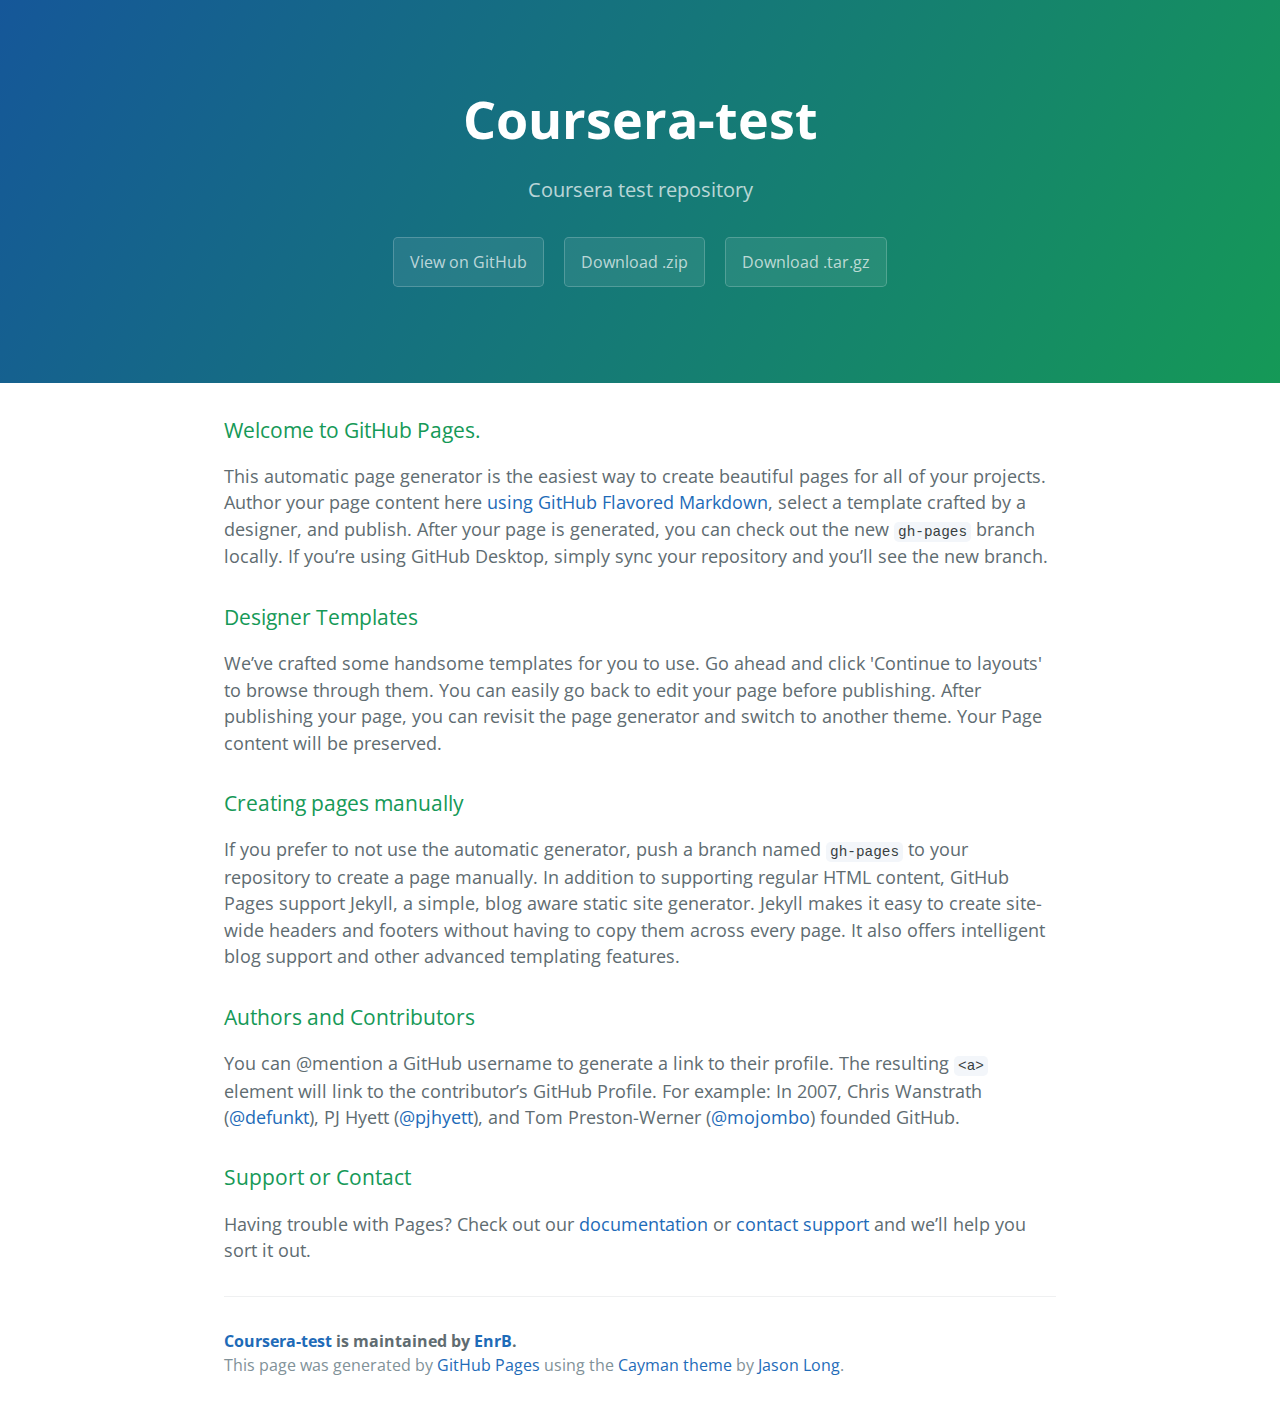
<file: index.html>
<!DOCTYPE html>
<html lang="en-us">
  <head>
    <meta charset="UTF-8">
    <title>Coursera-test by EnrB</title>
    <meta name="viewport" content="width=device-width, initial-scale=1">
    <link rel="stylesheet" type="text/css" href="stylesheets/normalize.css" media="screen">
    <link href='https://fonts.googleapis.com/css?family=Open+Sans:400,700' rel='stylesheet' type='text/css'>
    <link rel="stylesheet" type="text/css" href="stylesheets/stylesheet.css" media="screen">
    <link rel="stylesheet" type="text/css" href="stylesheets/github-light.css" media="screen">
  </head>
  <body>
    <section class="page-header">
      <h1 class="project-name">Coursera-test</h1>
      <h2 class="project-tagline">Coursera test repository</h2>
      <a href="https://github.com/EnrB/coursera-test" class="btn">View on GitHub</a>
      <a href="https://github.com/EnrB/coursera-test/zipball/master" class="btn">Download .zip</a>
      <a href="https://github.com/EnrB/coursera-test/tarball/master" class="btn">Download .tar.gz</a>
    </section>

    <section class="main-content">
      <h3>
<a id="welcome-to-github-pages" class="anchor" href="#welcome-to-github-pages" aria-hidden="true"><span aria-hidden="true" class="octicon octicon-link"></span></a>Welcome to GitHub Pages.</h3>

<p>This automatic page generator is the easiest way to create beautiful pages for all of your projects. Author your page content here <a href="https://guides.github.com/features/mastering-markdown/">using GitHub Flavored Markdown</a>, select a template crafted by a designer, and publish. After your page is generated, you can check out the new <code>gh-pages</code> branch locally. If you’re using GitHub Desktop, simply sync your repository and you’ll see the new branch.</p>

<h3>
<a id="designer-templates" class="anchor" href="#designer-templates" aria-hidden="true"><span aria-hidden="true" class="octicon octicon-link"></span></a>Designer Templates</h3>

<p>We’ve crafted some handsome templates for you to use. Go ahead and click 'Continue to layouts' to browse through them. You can easily go back to edit your page before publishing. After publishing your page, you can revisit the page generator and switch to another theme. Your Page content will be preserved.</p>

<h3>
<a id="creating-pages-manually" class="anchor" href="#creating-pages-manually" aria-hidden="true"><span aria-hidden="true" class="octicon octicon-link"></span></a>Creating pages manually</h3>

<p>If you prefer to not use the automatic generator, push a branch named <code>gh-pages</code> to your repository to create a page manually. In addition to supporting regular HTML content, GitHub Pages support Jekyll, a simple, blog aware static site generator. Jekyll makes it easy to create site-wide headers and footers without having to copy them across every page. It also offers intelligent blog support and other advanced templating features.</p>

<h3>
<a id="authors-and-contributors" class="anchor" href="#authors-and-contributors" aria-hidden="true"><span aria-hidden="true" class="octicon octicon-link"></span></a>Authors and Contributors</h3>

<p>You can @mention a GitHub username to generate a link to their profile. The resulting <code>&lt;a&gt;</code> element will link to the contributor’s GitHub Profile. For example: In 2007, Chris Wanstrath (<a href="https://github.com/defunkt" class="user-mention">@defunkt</a>), PJ Hyett (<a href="https://github.com/pjhyett" class="user-mention">@pjhyett</a>), and Tom Preston-Werner (<a href="https://github.com/mojombo" class="user-mention">@mojombo</a>) founded GitHub.</p>

<h3>
<a id="support-or-contact" class="anchor" href="#support-or-contact" aria-hidden="true"><span aria-hidden="true" class="octicon octicon-link"></span></a>Support or Contact</h3>

<p>Having trouble with Pages? Check out our <a href="https://help.github.com/pages">documentation</a> or <a href="https://github.com/contact">contact support</a> and we’ll help you sort it out.</p>

      <footer class="site-footer">
        <span class="site-footer-owner"><a href="https://github.com/EnrB/coursera-test">Coursera-test</a> is maintained by <a href="https://github.com/EnrB">EnrB</a>.</span>

        <span class="site-footer-credits">This page was generated by <a href="https://pages.github.com">GitHub Pages</a> using the <a href="https://github.com/jasonlong/cayman-theme">Cayman theme</a> by <a href="https://twitter.com/jasonlong">Jason Long</a>.</span>
      </footer>

    </section>

  
  </body>
</html>
</file>
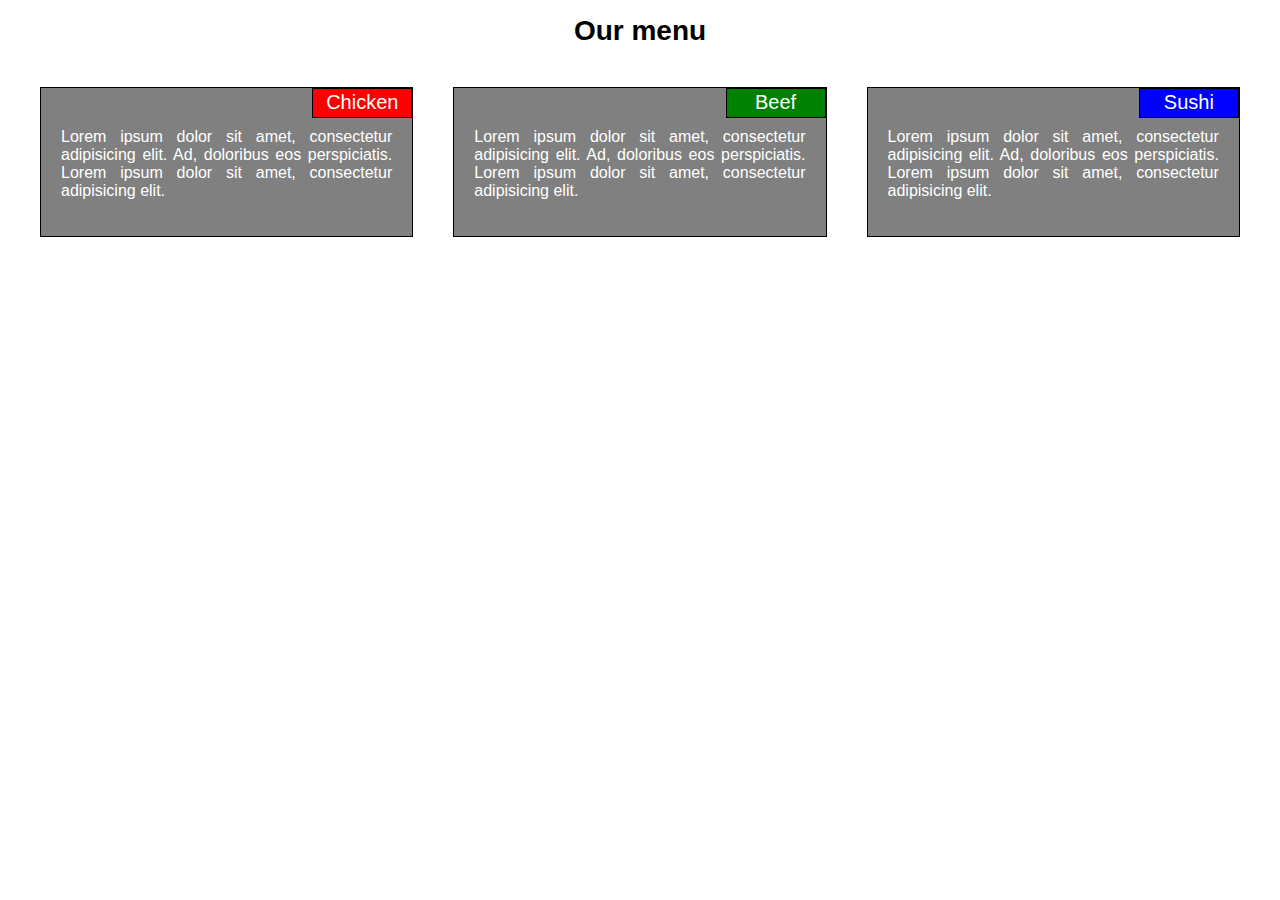
<file: site/mod2-sol/index.html>
<!DOCTYPE html>
<html>
  <head>
    <meta charset="utf-8">
    <meta name="viewport" content="width=device-width, initial-scale=1">
    <title>Assignment Solution for Module 2</title>
    <link rel="stylesheet" href="css/style.css">
  </head>

  <body>
    <h1>Our menu</h1>

    <div class="row">
      <section class="col-lg-4 col-md-6">
        <div class="box">
          <div class="title" id="chicken">Chicken</div>
          Lorem ipsum dolor sit amet, consectetur adipisicing elit. Ad, doloribus eos perspiciatis. Lorem ipsum dolor sit amet, consectetur adipisicing elit.
        </div>
      </section>

      <section class="col-lg-4 col-md-6">
        <div class="box">
          <div class="title" id="beef">Beef</div>
          Lorem ipsum dolor sit amet, consectetur adipisicing elit. Ad, doloribus eos perspiciatis. Lorem ipsum dolor sit amet, consectetur adipisicing elit.
        </div>
      </section>

      <section class="col-lg-4 col-md-12">
        <div class="box">
          <div class="title" id="sushi">Sushi</div>
          Lorem ipsum dolor sit amet, consectetur adipisicing elit. Ad, doloribus eos perspiciatis. Lorem ipsum dolor sit amet, consectetur adipisicing elit.
        </div>
      </section>
    </div>
  </body>
</html>
</file>
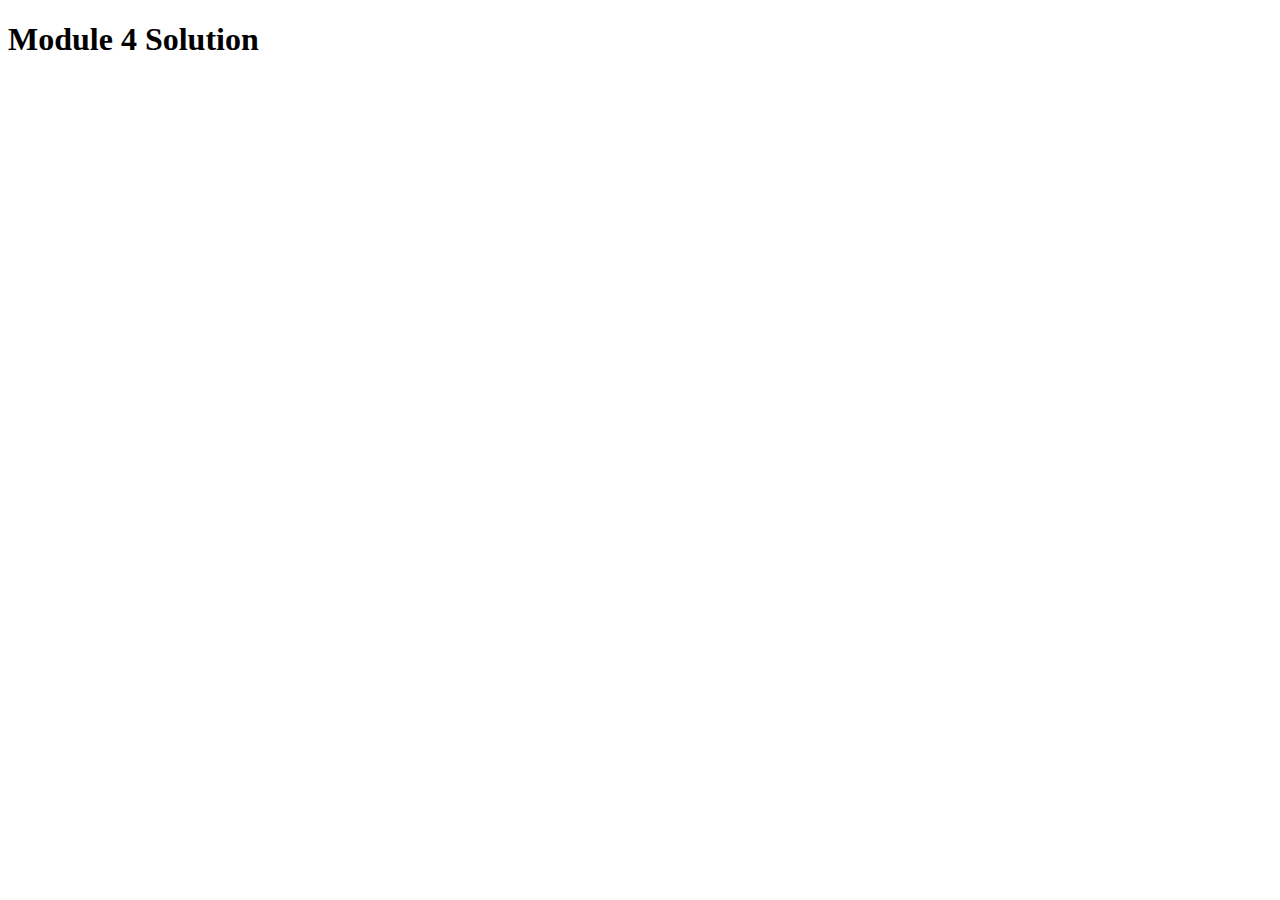
<file: site/mod4-sol/index.html>
<!DOCTYPE html>
<html>
<head>
  <meta charset="utf-8">
  <title>Module 4 Solution</title>
  <script>
    var names = []; // DO NOT REMOVE
  </script>
  <script src="SpeakHello.js"></script>
  <script src="SpeakGoodBye.js"></script>
  <script src="script.js"></script>
</head>
<body>
  <h1>Module 4 Solution</h1>
</body>
</html>
</file>
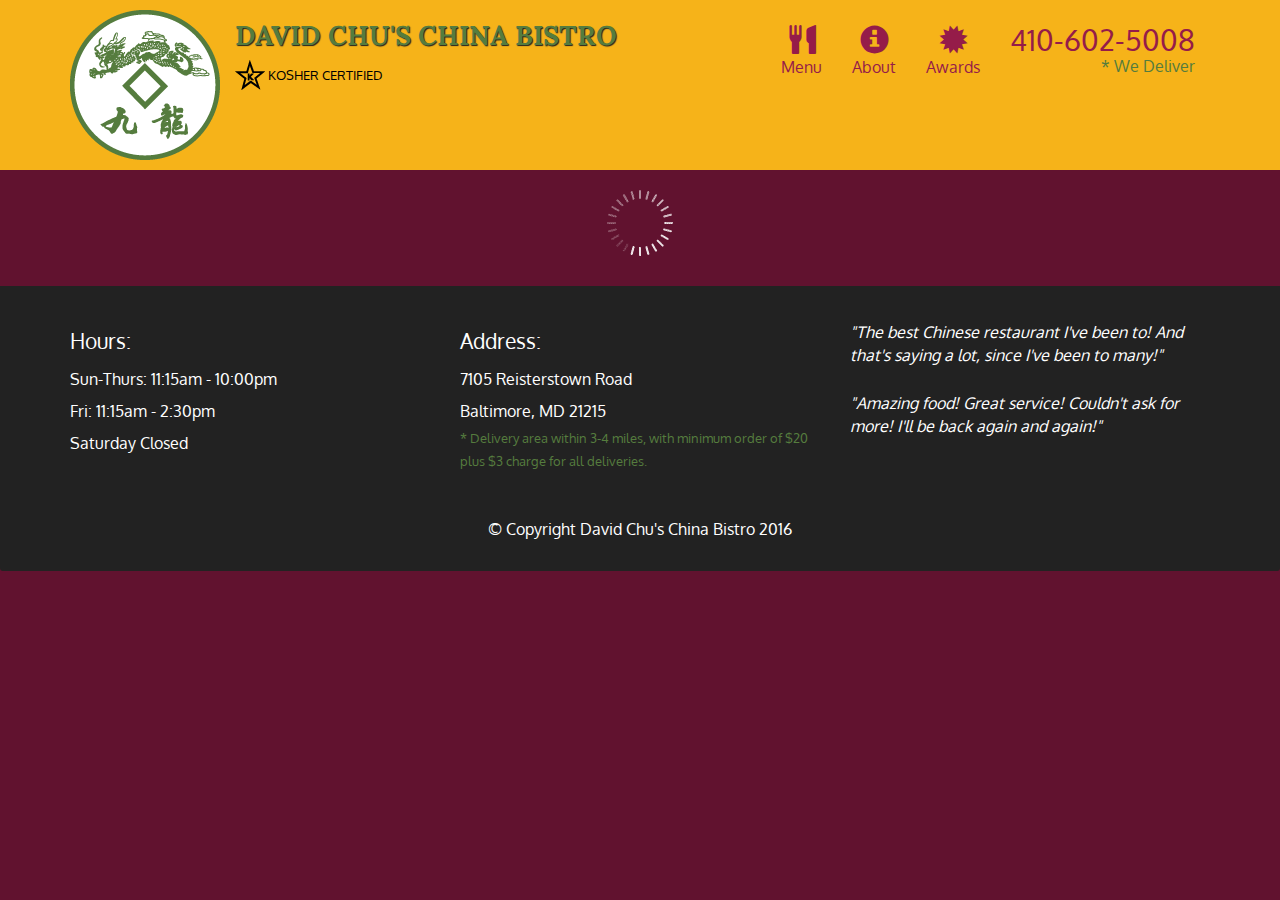
<file: site/mod5-sol/index.html>
<!doctype html>
<html lang="en">
  <head>
    <meta charset="utf-8">
    <meta http-equiv="X-UA-Compatible" content="IE=edge">
    <meta name="viewport" content="width=device-width, initial-scale=1">
    <title>David Chu's China Bistro</title>
    <link rel="stylesheet" href="css/bootstrap.min.css">
    <link rel="stylesheet" href="css/styles.css">
    <link href='https://fonts.googleapis.com/css?family=Oxygen:400,300,700' rel='stylesheet' type='text/css'>
    <link href='https://fonts.googleapis.com/css?family=Lora' rel='stylesheet' type='text/css'>
  </head>
<body>
  <header>
    <nav id="header-nav" class="navbar navbar-default">
      <div class="container">
        <div class="navbar-header">
          <a href="index.html" class="pull-left visible-md visible-lg">
            <div id="logo-img" alt="Logo image"></div>
          </a>

          <div class="navbar-brand">
            <a href="index.html"><h1>David Chu's China Bistro</h1></a>
            <p>
              <img src="images/star-k-logo.png" alt="Kosher certification">
              <span>Kosher Certified</span>
            </p>
          </div>

          <button id="navbarToggle" type="button" class="navbar-toggle collapsed" data-toggle="collapse" data-target="#collapsable-nav" aria-expanded="false">
            <span class="sr-only">Toggle navigation</span>
            <span class="icon-bar"></span>
            <span class="icon-bar"></span>
            <span class="icon-bar"></span>
          </button>
        </div>
        
        <div id="collapsable-nav" class="collapse navbar-collapse">
           <ul id="nav-list" class="nav navbar-nav navbar-right">
            <li id="navHomeButton" class="visible-xs active">
              <a href="index.html">
                <span class="glyphicon glyphicon-home"></span> Home</a>
            </li>
            <li id="navMenuButton">
              <a href="#" onclick="$dc.loadMenuCategories();">
                <span class="glyphicon glyphicon-cutlery"></span><br class="hidden-xs"> Menu</a>
            </li>
            <li>
              <a href="#">
                <span class="glyphicon glyphicon-info-sign"></span><br class="hidden-xs"> About</a>
            </li>
            <li>
              <a href="#">
                <span class="glyphicon glyphicon-certificate"></span><br class="hidden-xs"> Awards</a>
            </li>
            <li id="phone" class="hidden-xs">
              <a href="tel:410-602-5008">
                <span>410-602-5008</span></a><div>* We Deliver</div>
            </li>
          </ul><!-- #nav-list -->
        </div><!-- .collapse .navbar-collapse -->
      </div><!-- .container -->
    </nav><!-- #header-nav -->
  </header>

  <div id="call-btn" class="visible-xs">
    <a class="btn" href="tel:410-602-5008">
    <span class="glyphicon glyphicon-earphone"></span>
    410-602-5008
    </a>
  </div>
  <div id="xs-deliver" class="text-center visible-xs">* We Deliver</div>

  <div id="main-content" class="container"></div>

  <footer class="panel-footer">
    <div class="container">
      <div class="row">
        <section id="hours" class="col-sm-4">
          <span>Hours:</span><br>
          Sun-Thurs: 11:15am - 10:00pm<br>
          Fri: 11:15am - 2:30pm<br>
          Saturday Closed
          <hr class="visible-xs">
        </section>
        <section id="address" class="col-sm-4">
          <span>Address:</span><br>
          7105 Reisterstown Road<br>
          Baltimore, MD 21215
          <p>* Delivery area within 3-4 miles, with minimum order of $20 plus $3 charge for all deliveries.</p>
          <hr class="visible-xs">
        </section>
        <section id="testimonials" class="col-sm-4">
          <p>"The best Chinese restaurant I've been to! And that's saying a lot, since I've been to many!"</p>
          <p>"Amazing food! Great service! Couldn't ask for more! I'll be back again and again!"</p>
        </section>
      </div>
      <div class="text-center">&copy; Copyright David Chu's China Bistro 2016</div>
    </div>
  </footer>

  <!-- jQuery (Bootstrap JS plugins depend on it) -->
  <script src="js/jquery-2.1.4.min.js"></script>
  <script src="js/bootstrap.min.js"></script>
  <script src="js/ajax-utils.js"></script>
  <script src="js/script.js"></script>
</body>
</html>
</file>
<file: stylesheets/stylesheet.css>
* {
  box-sizing: border-box; }

body {
  padding: 0;
  margin: 0;
  font-family: "Open Sans", "Helvetica Neue", Helvetica, Arial, sans-serif;
  font-size: 16px;
  line-height: 1.5;
  color: #606c71; }

a {
  color: #1e6bb8;
  text-decoration: none; }
  a:hover {
    text-decoration: underline; }

.btn {
  display: inline-block;
  margin-bottom: 1rem;
  color: rgba(255, 255, 255, 0.7);
  background-color: rgba(255, 255, 255, 0.08);
  border-color: rgba(255, 255, 255, 0.2);
  border-style: solid;
  border-width: 1px;
  border-radius: 0.3rem;
  transition: color 0.2s, background-color 0.2s, border-color 0.2s; }
  .btn + .btn {
    margin-left: 1rem; }

.btn:hover {
  color: rgba(255, 255, 255, 0.8);
  text-decoration: none;
  background-color: rgba(255, 255, 255, 0.2);
  border-color: rgba(255, 255, 255, 0.3); }

@media screen and (min-width: 64em) {
  .btn {
    padding: 0.75rem 1rem; } }

@media screen and (min-width: 42em) and (max-width: 64em) {
  .btn {
    padding: 0.6rem 0.9rem;
    font-size: 0.9rem; } }

@media screen and (max-width: 42em) {
  .btn {
    display: block;
    width: 100%;
    padding: 0.75rem;
    font-size: 0.9rem; }
    .btn + .btn {
      margin-top: 1rem;
      margin-left: 0; } }

.page-header {
  color: #fff;
  text-align: center;
  background-color: #159957;
  background-image: linear-gradient(120deg, #155799, #159957); }

@media screen and (min-width: 64em) {
  .page-header {
    padding: 5rem 6rem; } }

@media screen and (min-width: 42em) and (max-width: 64em) {
  .page-header {
    padding: 3rem 4rem; } }

@media screen and (max-width: 42em) {
  .page-header {
    padding: 2rem 1rem; } }

.project-name {
  margin-top: 0;
  margin-bottom: 0.1rem; }

@media screen and (min-width: 64em) {
  .project-name {
    font-size: 3.25rem; } }

@media screen and (min-width: 42em) and (max-width: 64em) {
  .project-name {
    font-size: 2.25rem; } }

@media screen and (max-width: 42em) {
  .project-name {
    font-size: 1.75rem; } }

.project-tagline {
  margin-bottom: 2rem;
  font-weight: normal;
  opacity: 0.7; }

@media screen and (min-width: 64em) {
  .project-tagline {
    font-size: 1.25rem; } }

@media screen and (min-width: 42em) and (max-width: 64em) {
  .project-tagline {
    font-size: 1.15rem; } }

@media screen and (max-width: 42em) {
  .project-tagline {
    font-size: 1rem; } }

.main-content :first-child {
  margin-top: 0; }
.main-content img {
  max-width: 100%; }
.main-content h1, .main-content h2, .main-content h3, .main-content h4, .main-content h5, .main-content h6 {
  margin-top: 2rem;
  margin-bottom: 1rem;
  font-weight: normal;
  color: #159957; }
.main-content p {
  margin-bottom: 1em; }
.main-content code {
  padding: 2px 4px;
  font-family: Consolas, "Liberation Mono", Menlo, Courier, monospace;
  font-size: 0.9rem;
  color: #383e41;
  background-color: #f3f6fa;
  border-radius: 0.3rem; }
.main-content pre {
  padding: 0.8rem;
  margin-top: 0;
  margin-bottom: 1rem;
  font: 1rem Consolas, "Liberation Mono", Menlo, Courier, monospace;
  color: #567482;
  word-wrap: normal;
  background-color: #f3f6fa;
  border: solid 1px #dce6f0;
  border-radius: 0.3rem; }
  .main-content pre > code {
    padding: 0;
    margin: 0;
    font-size: 0.9rem;
    color: #567482;
    word-break: normal;
    white-space: pre;
    background: transparent;
    border: 0; }
.main-content .highlight {
  margin-bottom: 1rem; }
  .main-content .highlight pre {
    margin-bottom: 0;
    word-break: normal; }
.main-content .highlight pre, .main-content pre {
  padding: 0.8rem;
  overflow: auto;
  font-size: 0.9rem;
  line-height: 1.45;
  border-radius: 0.3rem; }
.main-content pre code, .main-content pre tt {
  display: inline;
  max-width: initial;
  padding: 0;
  margin: 0;
  overflow: initial;
  line-height: inherit;
  word-wrap: normal;
  background-color: transparent;
  border: 0; }
  .main-content pre code:before, .main-content pre code:after, .main-content pre tt:before, .main-content pre tt:after {
    content: normal; }
.main-content ul, .main-content ol {
  margin-top: 0; }
.main-content blockquote {
  padding: 0 1rem;
  margin-left: 0;
  color: #819198;
  border-left: 0.3rem solid #dce6f0; }
  .main-content blockquote > :first-child {
    margin-top: 0; }
  .main-content blockquote > :last-child {
    margin-bottom: 0; }
.main-content table {
  display: block;
  width: 100%;
  overflow: auto;
  word-break: normal;
  word-break: keep-all; }
  .main-content table th {
    font-weight: bold; }
  .main-content table th, .main-content table td {
    padding: 0.5rem 1rem;
    border: 1px solid #e9ebec; }
.main-content dl {
  padding: 0; }
  .main-content dl dt {
    padding: 0;
    margin-top: 1rem;
    font-size: 1rem;
    font-weight: bold; }
  .main-content dl dd {
    padding: 0;
    margin-bottom: 1rem; }
.main-content hr {
  height: 2px;
  padding: 0;
  margin: 1rem 0;
  background-color: #eff0f1;
  border: 0; }

@media screen and (min-width: 64em) {
  .main-content {
    max-width: 64rem;
    padding: 2rem 6rem;
    margin: 0 auto;
    font-size: 1.1rem; } }

@media screen and (min-width: 42em) and (max-width: 64em) {
  .main-content {
    padding: 2rem 4rem;
    font-size: 1.1rem; } }

@media screen and (max-width: 42em) {
  .main-content {
    padding: 2rem 1rem;
    font-size: 1rem; } }

.site-footer {
  padding-top: 2rem;
  margin-top: 2rem;
  border-top: solid 1px #eff0f1; }

.site-footer-owner {
  display: block;
  font-weight: bold; }

.site-footer-credits {
  color: #819198; }

@media screen and (min-width: 64em) {
  .site-footer {
    font-size: 1rem; } }

@media screen and (min-width: 42em) and (max-width: 64em) {
  .site-footer {
    font-size: 1rem; } }

@media screen and (max-width: 42em) {
  .site-footer {
    font-size: 0.9rem; } }
</file>
<file: stylesheets/github-light.css>
/*
The MIT License (MIT)

Copyright (c) 2016 GitHub, Inc.

Permission is hereby granted, free of charge, to any person obtaining a copy
of this software and associated documentation files (the "Software"), to deal
in the Software without restriction, including without limitation the rights
to use, copy, modify, merge, publish, distribute, sublicense, and/or sell
copies of the Software, and to permit persons to whom the Software is
furnished to do so, subject to the following conditions:

The above copyright notice and this permission notice shall be included in all
copies or substantial portions of the Software.

THE SOFTWARE IS PROVIDED "AS IS", WITHOUT WARRANTY OF ANY KIND, EXPRESS OR
IMPLIED, INCLUDING BUT NOT LIMITED TO THE WARRANTIES OF MERCHANTABILITY,
FITNESS FOR A PARTICULAR PURPOSE AND NONINFRINGEMENT. IN NO EVENT SHALL THE
AUTHORS OR COPYRIGHT HOLDERS BE LIABLE FOR ANY CLAIM, DAMAGES OR OTHER
LIABILITY, WHETHER IN AN ACTION OF CONTRACT, TORT OR OTHERWISE, ARISING FROM,
OUT OF OR IN CONNECTION WITH THE SOFTWARE OR THE USE OR OTHER DEALINGS IN THE
SOFTWARE.

*/

.pl-c /* comment */ {
  color: #969896;
}

.pl-c1 /* constant, variable.other.constant, support, meta.property-name, support.constant, support.variable, meta.module-reference, markup.raw, meta.diff.header */,
.pl-s .pl-v /* string variable */ {
  color: #0086b3;
}

.pl-e /* entity */,
.pl-en /* entity.name */ {
  color: #795da3;
}

.pl-smi /* variable.parameter.function, storage.modifier.package, storage.modifier.import, storage.type.java, variable.other */,
.pl-s .pl-s1 /* string source */ {
  color: #333;
}

.pl-ent /* entity.name.tag */ {
  color: #63a35c;
}

.pl-k /* keyword, storage, storage.type */ {
  color: #a71d5d;
}

.pl-s /* string */,
.pl-pds /* punctuation.definition.string, string.regexp.character-class */,
.pl-s .pl-pse .pl-s1 /* string punctuation.section.embedded source */,
.pl-sr /* string.regexp */,
.pl-sr .pl-cce /* string.regexp constant.character.escape */,
.pl-sr .pl-sre /* string.regexp source.ruby.embedded */,
.pl-sr .pl-sra /* string.regexp string.regexp.arbitrary-repitition */ {
  color: #183691;
}

.pl-v /* variable */ {
  color: #ed6a43;
}

.pl-id /* invalid.deprecated */ {
  color: #b52a1d;
}

.pl-ii /* invalid.illegal */ {
  color: #f8f8f8;
  background-color: #b52a1d;
}

.pl-sr .pl-cce /* string.regexp constant.character.escape */ {
  font-weight: bold;
  color: #63a35c;
}

.pl-ml /* markup.list */ {
  color: #693a17;
}

.pl-mh /* markup.heading */,
.pl-mh .pl-en /* markup.heading entity.name */,
.pl-ms /* meta.separator */ {
  font-weight: bold;
  color: #1d3e81;
}

.pl-mq /* markup.quote */ {
  color: #008080;
}

.pl-mi /* markup.italic */ {
  font-style: italic;
  color: #333;
}

.pl-mb /* markup.bold */ {
  font-weight: bold;
  color: #333;
}

.pl-md /* markup.deleted, meta.diff.header.from-file */ {
  color: #bd2c00;
  background-color: #ffecec;
}

.pl-mi1 /* markup.inserted, meta.diff.header.to-file */ {
  color: #55a532;
  background-color: #eaffea;
}

.pl-mdr /* meta.diff.range */ {
  font-weight: bold;
  color: #795da3;
}

.pl-mo /* meta.output */ {
  color: #1d3e81;
}
</file>
<file: site/mod2-sol/css/style.css>
/********** Base styles **********/
* {
  box-sizing: border-box;
  margin: 0;
  padding: 0;
  font-family: Helvetica;
}

h1 {
  margin: 15px;
  font-size: 175%;  
  text-align:center;
}

section {
  padding: 20px;
}

.box {
  position: relative;
  height: 150px;
  
  border: 1px solid black;
  padding: 20px;
  padding-top: 40px;

  background-color: gray;
  color: white;
  text-align: justify;  
}

.title {
  position: absolute;
  top: 0px;
  right: 0px;
  width: 100px;
  height: 30px;
  border: 1px solid black;
  padding: 2px;  

  background-color: #A52A2A;
  color: white;
  font-size: 125%;
  text-align:center;   
}

#chicken {
  background-color: red;
}

#beef {
  background-color: green;
}

#sushi {
  background-color: blue;
}

/* Simple Responsive Framework. */
.row {
  margin: 20px;
}

/********** Desktop **********/
@media (min-width: 992px) {
  .col-lg-1, .col-lg-2, .col-lg-3, .col-lg-4, .col-lg-5, .col-lg-6, .col-lg-7, .col-lg-8, .col-lg-9, .col-lg-10, .col-lg-11, .col-lg-12 {
    float: left;
  }
  .col-lg-1 {
    width: 8.33%;
  }
  .col-lg-2 {
    width: 16.66%;
  }
  .col-lg-3 {
    width: 25%;
  }
  .col-lg-4 {
    width: 33.33%;
  }
  .col-lg-5 {
    width: 41.66%;
  }
  .col-lg-6 {
    width: 50%;
  }
  .col-lg-7 {
    width: 58.33%;
  }
  .col-lg-8 {
    width: 66.66%;
  }
  .col-lg-9 {
    width: 74.99%;
  }
  .col-lg-10 {
    width: 83.33%;
  }
  .col-lg-11 {
    width: 91.66%;
  }
  .col-lg-12 {
    width: 100%;
  }
}

/********** Tablet **********/
@media (min-width: 768px) and (max-width: 991px) {
  .col-md-1, .col-md-2, .col-md-3, .col-md-4, .col-md-5, .col-md-6, .col-md-7, .col-md-8, .col-md-9, .col-md-10, .col-md-11, .col-md-12 {
    float: left;
  }
  .col-md-1 {
    width: 8.33%;
  }
  .col-md-2 {
    width: 16.66%;
  }
  .col-md-3 {
    width: 25%;
  }
  .col-md-4 {
    width: 33.33%;
  }
  .col-md-5 {
    width: 41.66%;
  }
  .col-md-6 {
    width: 50%;
  }
  .col-md-7 {
    width: 58.33%;
  }
  .col-md-8 {
    width: 66.66%;
  }
  .col-md-9 {
    width: 74.99%;
  }
  .col-md-10 {
    width: 83.33%;
  }
  .col-md-11 {
    width: 91.66%;
  }
  .col-md-12 {
    width: 100%;
  }
}

/********** Mobile **********/
@media (max-width: 767px) {
  .col-sm-1, .col-sm-2, .col-sm-3, .col-sm-4, .col-sm-5, .col-sm-6, .col-sm-7, .col-sm-8, .col-sm-9, .col-sm-10, .col-sm-11, .col-sm-12 {
    float: left;
  }
  .col-sm-1 {
    width: 8.33%;
  }
  .col-sm-2 {
    width: 16.66%;
  }
  .col-sm-3 {
    width: 25%;
  }
  .col-sm-4 {
    width: 33.33%;
  }
  .col-sm-5 {
    width: 41.66%;
  }
  .col-sm-6 {
    width: 50%;
  }
  .col-sm-7 {
    width: 58.33%;
  }
  .col-sm-8 {
    width: 66.66%;
  }
  .col-sm-9 {
    width: 74.99%;
  }
  .col-sm-10 {
    width: 83.33%;
  }
  .col-sm-11 {
    width: 91.66%;
  }
  .col-sm-12 {
    width: 100%;
  }
}
</file>
<file: site/mod5-sol/css/styles.css>
body {
  font-size: 16px;
  color: #fff;
  background-color: #61122f;
  font-family: 'Oxygen', sans-serif;
}

/** HEADER **/
#header-nav {
  background-color: #f6b319;
  border-radius: 0;
  border: 0;
}

#logo-img {
  background: url('../images/restaurant-logo_large.png') no-repeat;
  width: 150px;
  height: 150px;
  margin: 10px 15px 10px 0;
}

.navbar-brand {
  padding-top: 25px;
}
.navbar-brand h1 { /* Restaurant name */
  font-family: 'Lora', serif;
  color: #557c3e;
  font-size: 1.5em;
  text-transform: uppercase;
  font-weight: bold;
  text-shadow: 1px 1px 1px #222;
  margin-top: 0;
  margin-bottom: 0;
  line-height: .75;
}
.navbar-brand a:hover, .navbar-brand a:focus {
  text-decoration: none;
}
.navbar-brand p { /* Kosher cert */
  color: #000;
  text-transform: uppercase;
  font-size: .7em;
  margin-top: 15px;
}
.navbar-brand p span { /* Star-K */
  vertical-align: middle;
}

#nav-list {
  margin-top: 10px;
}
#nav-list a {
  color: #951C49;
  text-align: center;
}
#nav-list a:hover {
  background: #E7E7E7;
}
#nav-list a span {
  font-size: 1.8em;
}

#phone {
  margin-top: 5px;
}
#phone a { /* Phone number */
  text-align: right;
  padding-bottom: 0;
}
#phone div { /* We Deliver */
  color: #557c3e;
  text-align: right;
  padding-right: 15px;
}

.navbar-header button.navbar-toggle, .navbar-header .icon-bar {
  border: 1px solid #61122f;
}
.navbar-header button.navbar-toggle {
  clear: both;
  margin-top: -30px;
}
/* END HEADER */

/* FOOTER */
.panel-footer {
  margin-top: 30px;
  padding-top: 35px;
  padding-bottom: 30px;
  background-color: #222;
  border-top: 0;
}
.panel-footer div.row {
  margin-bottom: 35px;
}
#hours, #address {
  line-height: 2;
}
#hours > span, #address > span {
  font-size: 1.3em;
}
#address p {
  color: #557c3e;
  font-size: .8em;
  line-height: 1.8;
}
#testimonials {
  font-style: italic;
}
#testimonials p:nth-child(2) {
  margin-top: 25px;
}
/* END FOOTER */



/* HOME PAGE */
.container .jumbotron {
  box-shadow: 0 0 50px #3F0C1F;
  border: 2px solid #3F0C1F;
}

#menu-tile, #specials-tile, #map-tile {
  height: 250px;
  width: 100%;
  margin-bottom: 15px;
  position: relative;
  border: 2px solid #3F0C1F;
  overflow: hidden;
}
#menu-tile:hover, #specials-tile:hover, #map-tile:hover {
  box-shadow: 0 1px 5px 1px #cccccc;
}
#menu-tile {
  background: url('../images/menu-tile.jpg') no-repeat;
  background-position: center;
}
#specials-tile {
  background: url('../images/specials-tile.jpg') no-repeat;
  background-position: center;
}
#menu-tile span, #specials-tile span, #map-tile span {
  position: absolute;
  bottom: 0;
  right: 0;
  width: 100%;
  text-align: center;
  font-size: 1.6em;
  text-transform: uppercase;
  background-color: #000;
  color: #fff;
  opacity: .8;
}
/* END HOME PAGE */

/* MENU CATEGORIES PAGE */
.category-tile { 
  position: relative;
  border: 2px solid #3F0C1F;
  overflow: hidden;
  width: 200px;
  height: 200px;
  margin: 0 auto 15px;
}
.category-tile span {
  position: absolute;
  bottom: 0;
  right: 0;
  width: 100%;
  text-align: center;
  font-size: 1.2em;
  text-transform: uppercase;
  background-color: #000;
  color: #fff;
  opacity: .8;
}
.category-tile:hover {
  box-shadow: 0 1px 5px 1px #cccccc;
}

#menu-categories-title + div {
  margin-bottom: 50px;
}
/* END MENU CATEGORIES PAGE */

/* SINGLE CATEGORY PAGE */
.menu-item-tile {
  margin-bottom: 25px;
}
.menu-item-tile hr {
  width: 80%;
}
.menu-item-tile .menu-item-price {
  font-size: 1.1em;
  text-align: right;
  margin-top: -15px;
  margin-right: -15px;
}
.menu-item-tile .menu-item-price span {
  font-size: .6em;
}
.menu-item-photo {
  position: relative;
  border: 2px solid #3F0C1F; 
  overflow: hidden;
  padding: 0;
  margin-right: -15px;
  margin-left: auto;
  margin-bottom: 20px;
  max-width: 250px;
}
.menu-item-photo div {
  position: absolute;
  bottom: 0;
  right: 0;
  width: 80px;
  background-color: #557c3e;
  text-align: center;
}
.menu-item-description {
  padding-right: 30px;
}
h3.menu-item-title {
  margin: 0 0 10px;
}
.menu-item-details {
  font-size: .9em;
  font-style: italic;
}
/* END SINGLE CATEGORY PAGE */


/********** Large devices only **********/
@media (min-width: 1200px) {
  .container .jumbotron {
    background: url('../images/jumbotron_1200.jpg') no-repeat;
    height: 675px;
  }
}

/********** Medium devices only **********/
@media (min-width: 992px) and (max-width: 1199px) {
  /* Header */
  #logo-img {
    background: url('../images/restaurant-logo_medium.png') no-repeat;
    width: 100px;
    height: 100px;
    margin: 5px 5px 5px 0;
  }
  /* End Header */

  /* Home Page */
  .container .jumbotron {
    background: url('../images/jumbotron_992.jpg') no-repeat;
    height: 558px;
  }
  /* End Home Page */
}

/********** Small devices only **********/
@media (min-width: 768px) and (max-width: 991px) {
  /* Home Page */
  .container .jumbotron {
    background: url('../images/jumbotron_768.jpg') no-repeat;
    height: 432px;
  }
  /* End Home Page */
}

/********** Extra small devices only **********/
@media (max-width: 767px) {
  /* Header */
  .navbar-brand {
    padding-top: 10px;
    height: 80px;
  }
  .navbar-brand h1 { /* Restaurant name */
    padding-top: 10px;
    font-size: 5vw; /* 1vw = 1% of viewport width */
  }
  .navbar-brand p { /* Kosher cert */
    font-size: .6em;
    margin-top: 12px;
  }
  .navbar-brand p img { /* Star-K */
    height: 20px;
  }

  #collapsable-nav a { /* Collapsed nav menu text */
    font-size: 1.2em;
  }
  #collapsable-nav a span { /* Collapsed nav menu glyph */
    font-size: 1em;
    margin-right: 5px;
  }

  #call-btn > a {
    font-size: 1.5em;
    display: block;
    margin: 0 20px;
    padding: 10px;
    border: 2px solid #fff;
    background-color: #f6b319;
    color: #951c49;
  }
  #xs-deliver {
    margin-top: 5px;
    font-size: .7em;
    letter-spacing: .1em;
    text-transform: uppercase;
  }
  /* End Header */

  /* Footer */
  .panel-footer section {
    margin-bottom: 30px;
    text-align: center;
  }
  .panel-footer section:nth-child(3) {
    margin-bottom: 0; /* margin already exists on the whole row */
  }
  .panel-footer section hr {
    width: 50%;
  }
  /* End Footer */

  /* Home Page */
  .container .jumbotron {
    margin-top: 30px;
    padding: 0;
  }
  #menu-tile, #specials-tile {
    width: 360px;
    margin: 0 auto 15px;
  }

  .menu-item-photo {
    margin-right: auto;
  }
  .menu-item-tile .menu-item-price {
    text-align: center;
  }
  .menu-item-description {
    text-align: center;;
  }
}


/********** Super extra small devices Only :-) (e.g., iPhone 4) **********/
@media (max-width: 479px) {
  /* Header */
  .navbar-brand h1 { /* Restaurant name */
    padding-top: 5px;
    font-size: 6vw;
  }
  /* End Header */
  
  /* Home page */
  #menu-tile, #specials-tile {
    width: 280px;
    margin: 0 auto 15px;
  }

  .col-xxs-12 {
    position: relative;
    min-height: 1px;
    padding-right: 15px;
    padding-left: 15px;
    float: left;
    width: 100%;
  }
}
</file>
